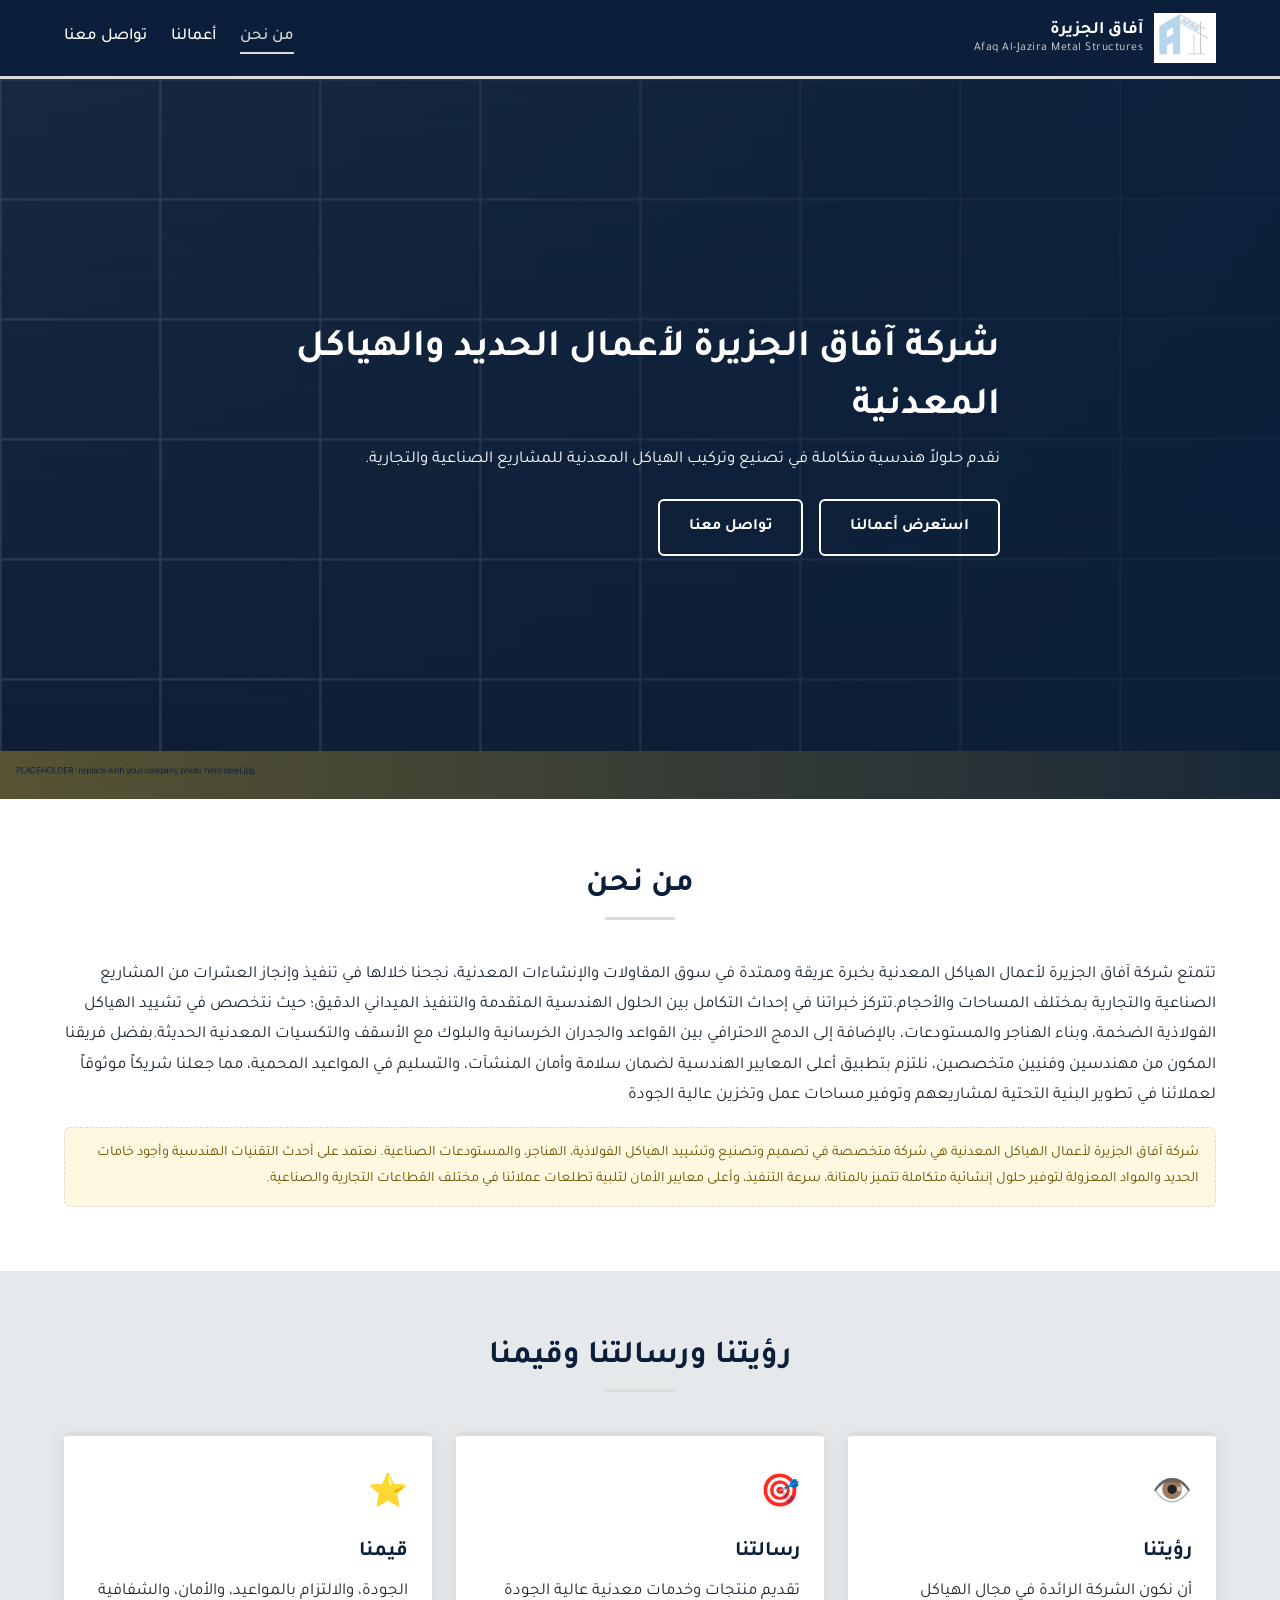
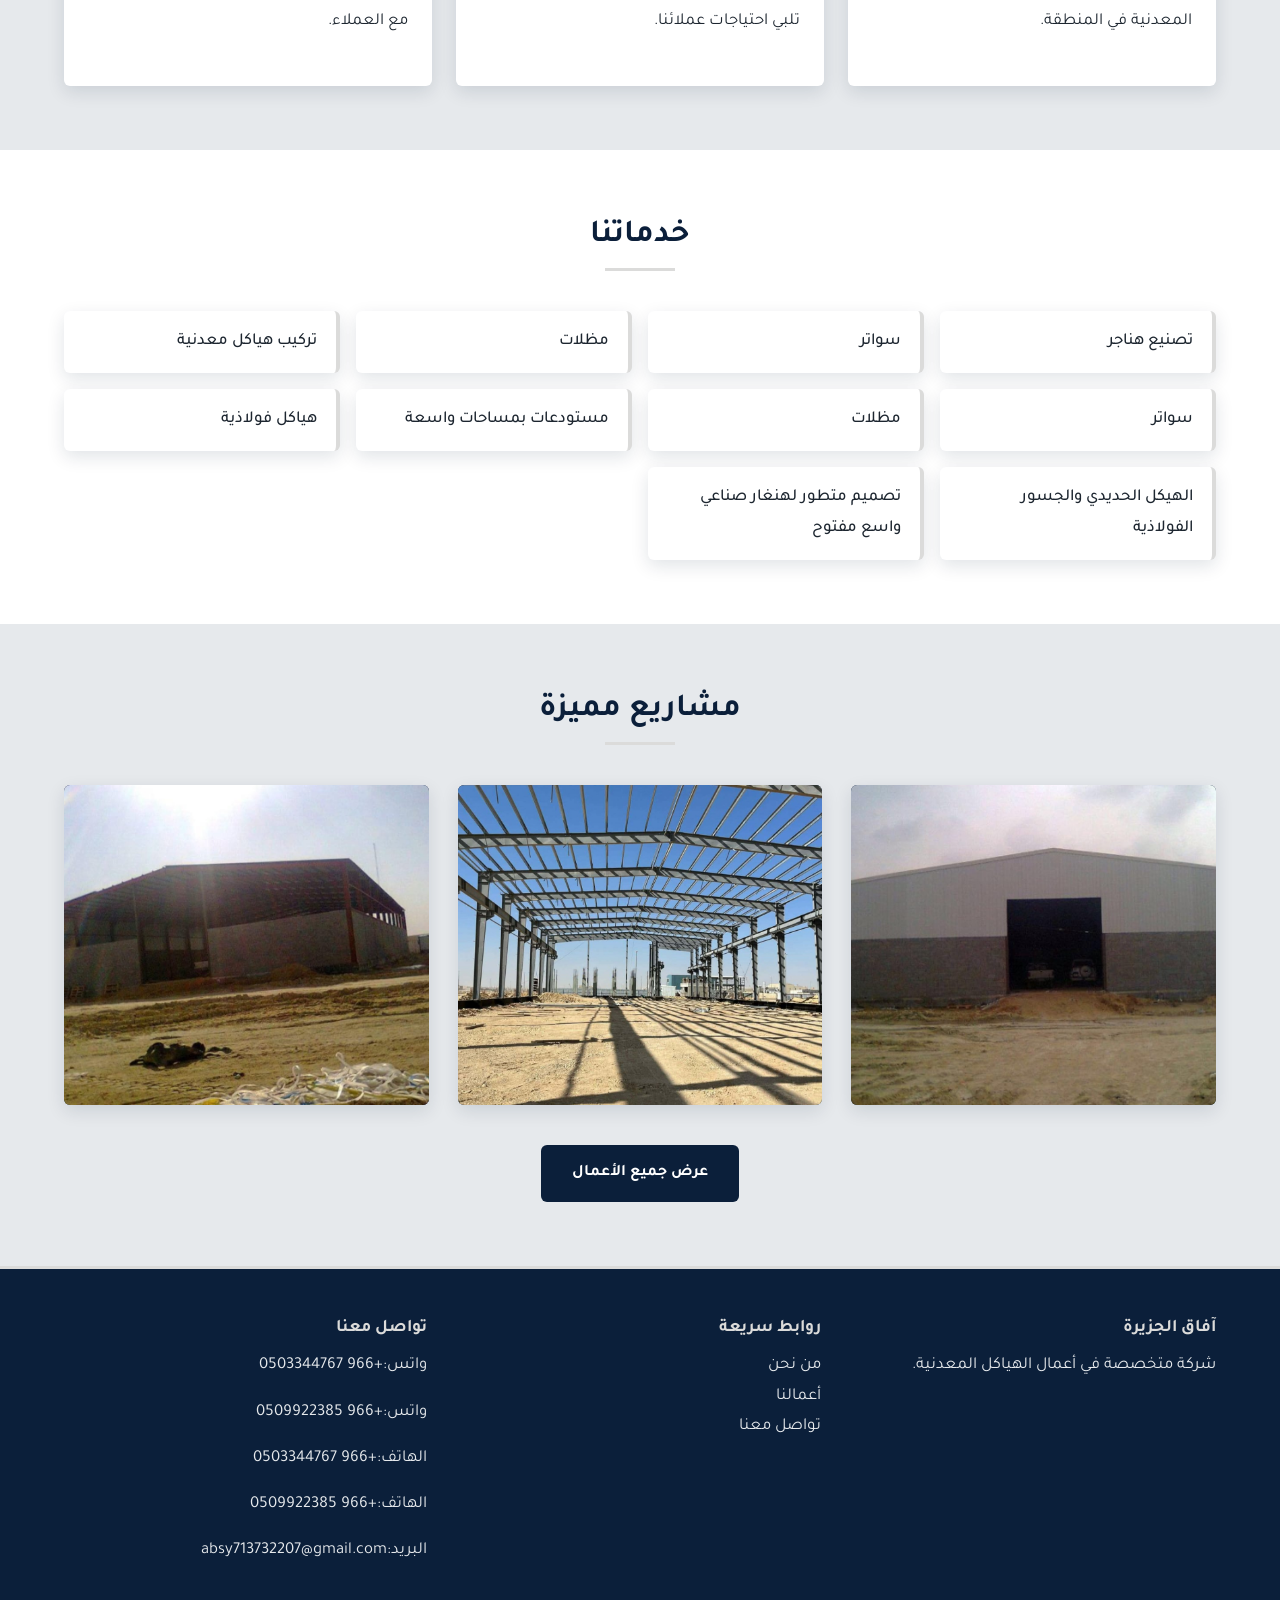
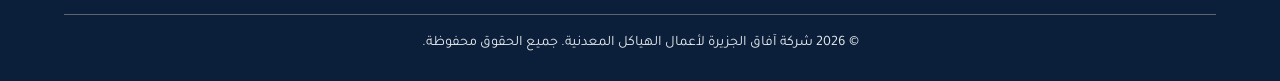
<file: index.html>
<!DOCTYPE html>
<html lang="ar" dir="rtl">
<head>

<link rel="icon" type="image/jpeg" href="./logo.jpg?v=2">


  <meta charset="UTF-8">
  <meta name="google-site-verification" content="zjcqCxHRcwguXBLlvheRvS5XFp3fxnF2DgfKafx3Ems" />
  <meta name="viewport" content="width=device-width, initial-scale=1.0">

   <title>شركة آفاق الجزيرة | أعمال الحديد والهياكل المعدنية</title>
<meta name="description" content="شركة آفاق الجزيرة لتصنيع وتركيب الهياكل المعدنية وأعمال الحديد،تقديم حلول هندسية متكاملة لجميع مشاريع الحديد والإنشاءات.">
<meta name="keywords" content="حديد, أعمال الحديد,هياكل معدنية,تصنيع حديد,تركيب حديد, شبوك حديد , هناجر, سواتر, مظلات, مظلات سيارات, آفاق الجزيرة">






<link rel="stylesheet" href="style.css">
<link rel="stylesheet" href="responsive.css">
</head>
<body>

  <a href="#main-content" class="skip-link">تخطي إلى المحتوى</a>

  <header class="site-header">
    <div class="container header-inner">

      <a href="index.html" class="logo">
        <img src="logo.jpg" alt="شعار شركة آفاق الجزيرة">
        <div class="logo-text">
          <strong>آفاق الجزيرة</strong>
  
          <span>Afaq Al-Jazira Metal Structures</span>
        </div>
      </a>

      <button class="menu-toggle" aria-label="فتح القائمة" aria-expanded="false" aria-controls="main-nav">
        ☰
      </button>

      
      <nav class="main-nav" id="main-nav" aria-label="القائمة الرئيسية">
        <ul>
          <li><a href="index.html">من نحن</a></li>
          <li><a href="works.html">أعمالنا</a></li>
          <li><a href="contact.html">تواصل معنا</a></li>
        </ul>
      </nav>

    </div>
  </header>

  <main id="main-content">

   
    <section class="hero">
      <div class="container hero-content">
       
            <h1 class="hero-company-ar">شركة آفاق الجزيرة لأعمال الحديد والهياكل المعدنية</h1>

      
     
        <p>نقدم حلولاً هندسية متكاملة في تصنيع وتركيب الهياكل المعدنية للمشاريع الصناعية والتجارية.</p>

        <div class="hero-buttons">
      
          <a href="works.html" class="btn btn-gold">استعرض أعمالنا</a>
          
          <a href="contact.html" class="btn btn-outline">تواصل معنا</a>
        </div>
      </div>
    </section>

    <section id="about">
      <div class="container">
        <h2 class="section-title">من نحن</h2>
       
        <p>
          تتمتع شركة آفاق الجزيرة لأعمال الهياكل المعدنية بخبرة عريقة وممتدة في سوق المقاولات والإنشاءات المعدنية، نجحنا خلالها في تنفيذ وإنجاز العشرات من المشاريع الصناعية والتجارية بمختلف المساحات والأحجام.  
​تتركز خبراتنا في إحداث التكامل بين الحلول الهندسية المتقدمة والتنفيذ الميداني الدقيق؛ حيث نتخصص في تشييد الهياكل الفولاذية الضخمة، وبناء الهناجر والمستودعات، بالإضافة إلى الدمج الاحترافي بين القواعد والجدران الخرسانية والبلوك مع الأسقف والتكسيات المعدنية الحديثة.  
​بفضل فريقنا المكون من مهندسين وفنيين متخصصين، نلتزم بتطبيق أعلى المعايير الهندسية لضمان سلامة وأمان المنشآت، والتسليم في المواعيد المحمية، مما جعلنا شريكاً موثوقاً لعملائنا في تطوير البنية التحتية لمشاريعهم وتوفير مساحات عمل وتخزين عالية الجودة
        </p>
        <div class="placeholder-note">
         

​شركة آفاق الجزيرة لأعمال الهياكل المعدنية هي شركة متخصصة في تصميم وتصنيع وتشييد الهياكل الفولاذية، الهناجر، والمستودعات الصناعية. نعتمد على أحدث التقنيات الهندسية وأجود خامات الحديد والمواد المعزولة لتوفير حلول إنشائية متكاملة تتميز بالمتانة، سرعة التنفيذ، وأعلى معايير الأمان لتلبية تطلعات عملائنا في مختلف القطاعات التجارية والصناعية.  


        </div>
      </div>
    </section>

    <section class="section-alt">
      <div class="container">
        <h2 class="section-title">رؤيتنا ورسالتنا وقيمنا</h2>

        <div class="card-grid">
        
          <div class="info-card">
            <div class="icon">👁️</div>
            <h3>رؤيتنا</h3>
            <p> أن نكون الشركة الرائدة في مجال الهياكل المعدنية في المنطقة.</p>
          </div>

          
          <div class="info-card">
            <div class="icon">🎯</div>
            <h3>رسالتنا</h3>
            <p>تقديم منتجات وخدمات معدنية عالية الجودة تلبي احتياجات عملائنا.</p>
          </div>

    
          <div class="info-card">
            <div class="icon">⭐</div>
            <h3>قيمنا</h3>
            <p> الجودة، والالتزام بالمواعيد، والأمان، والشفافية مع العملاء.</p>
          </div>
        </div>
      </div>
    </section>

  
    <section>
      <div class="container">
        <h2 class="section-title">خدماتنا</h2>
   
        <ul class="service-list">
          <li>تصنيع هناجر </li>
<li>سواتر</li>
<li>مظلات</li>

          <li>تركيب هياكل معدنية</li>
<li>سواتر</li>
<li>مظلات</li>

          <li> مستودعات بمساحات واسعة</li>
          <li>  هياكل فولاذية</li>
          <li> الهيكل الحديدي والجسور الفولاذية</li>
          <li>
            تصميم متطور لهنغار صناعي واسع مفتوح </li>
        </ul>
      </div>
    </section>

    
    <section class="section-alt">
      <div class="container">
        <h2 class="section-title">مشاريع مميزة</h2>

        <div class="projects-grid">
        
          <a href="works.html" class="project-card" style="display:block;">
            <img src="project-01.jpg" alt="هنغار" class="project-image">
            <div class="project-overlay">
              <span class="project-category">هنغار</span>
              <h3 class="project-title">تصميم هنغار</h3>
              <p class="project-description">تصميم هنغار واسع بتصميم متين يجمع بين جدار سفلي من البلوك الإسمنتي</p>
            </div>
          </a>

          <a href="works.html" class="project-card" style="display:block;">
            <img src="project-02.jpg" alt="هياكل معدنيه" class="project-image">
            <div class="project-overlay">
              <span class="project-category">هياكل معدنية</span>
              <h3 class="project-title">هياكل معدنية</h3>
              <p class="project-description">
                 تركيب الهيكل الإنشائي والمعدني المتين لهنغار أو مستودع قيد الإنشاء، مع إبراز شبكة الأعمدة</p>
            </div>
          </a>

          <a href="works.html" class="project-card" style="display:block;">
            <img src="project-03.jpg" alt="مستودعات" class="project-image">
            <div class="project-overlay">
              <span class="project-category">مستودعات</span>
              <h3 class="project-title">
                مبنى هنغار صناعي أو مستودع قيد الإنشاء بمساحة واسعة</h3>
              <p class="project-description"></p>
            </div>
          </a>
        </div>

        <div style="text-align:center; margin-top:2.5rem;">
          <a href="works.html" class="btn btn-navy">عرض جميع الأعمال</a>
        </div>
      </div>
    </section>

  </main>

  <footer class="site-footer">
    <div class="container">
      <div class="footer-grid">
        <div>
          <h3>آفاق الجزيرة</h3>
          <p>شركة متخصصة في أعمال الهياكل المعدنية.</p>
        </div>

        <div>
          <h3>روابط سريعة</h3>
          <ul style="list-style:none;">
            <li><a href="index.html">من نحن</a></li>
            <li><a href="works.html">أعمالنا</a></li>
            <li><a href="contact.html">تواصل معنا</a></li>
          </ul>
        </div>

        <div>
          <h3>تواصل معنا</h3>
        
          <p> واتس:<a href="https://wa.me/+966 0503344767 " target="_blank">+966 0503344767 </a></p>
          <p>واتس:<a href="https://wa.me/+966 0509922385 " target="_blank">+966 0509922385  </a></p>
          <p> الهاتف:<a href="tel:+966 50 334 4767 " target="_blank">+966 0503344767 </a></p>
          <p> الهاتف:<a href="tel:+966 50 0992 2385 " target="_blank">+966 0509922385 </a></p>
          <p>البريد:<a href="https:mail.google.com/mail/?view=cm&fs=1&to=absy713732207@gmail.com"target="_blank">absy713732207@gmail.com</a></p>
        </div>
      </div>

      <div class="footer-bottom">
        © 2026 شركة آفاق الجزيرة لأعمال الهياكل المعدنية. جميع الحقوق محفوظة.
      </div>
    </div>
  </footer>

  
  <script src="main.js"></script>
</body>
</html>
</file>
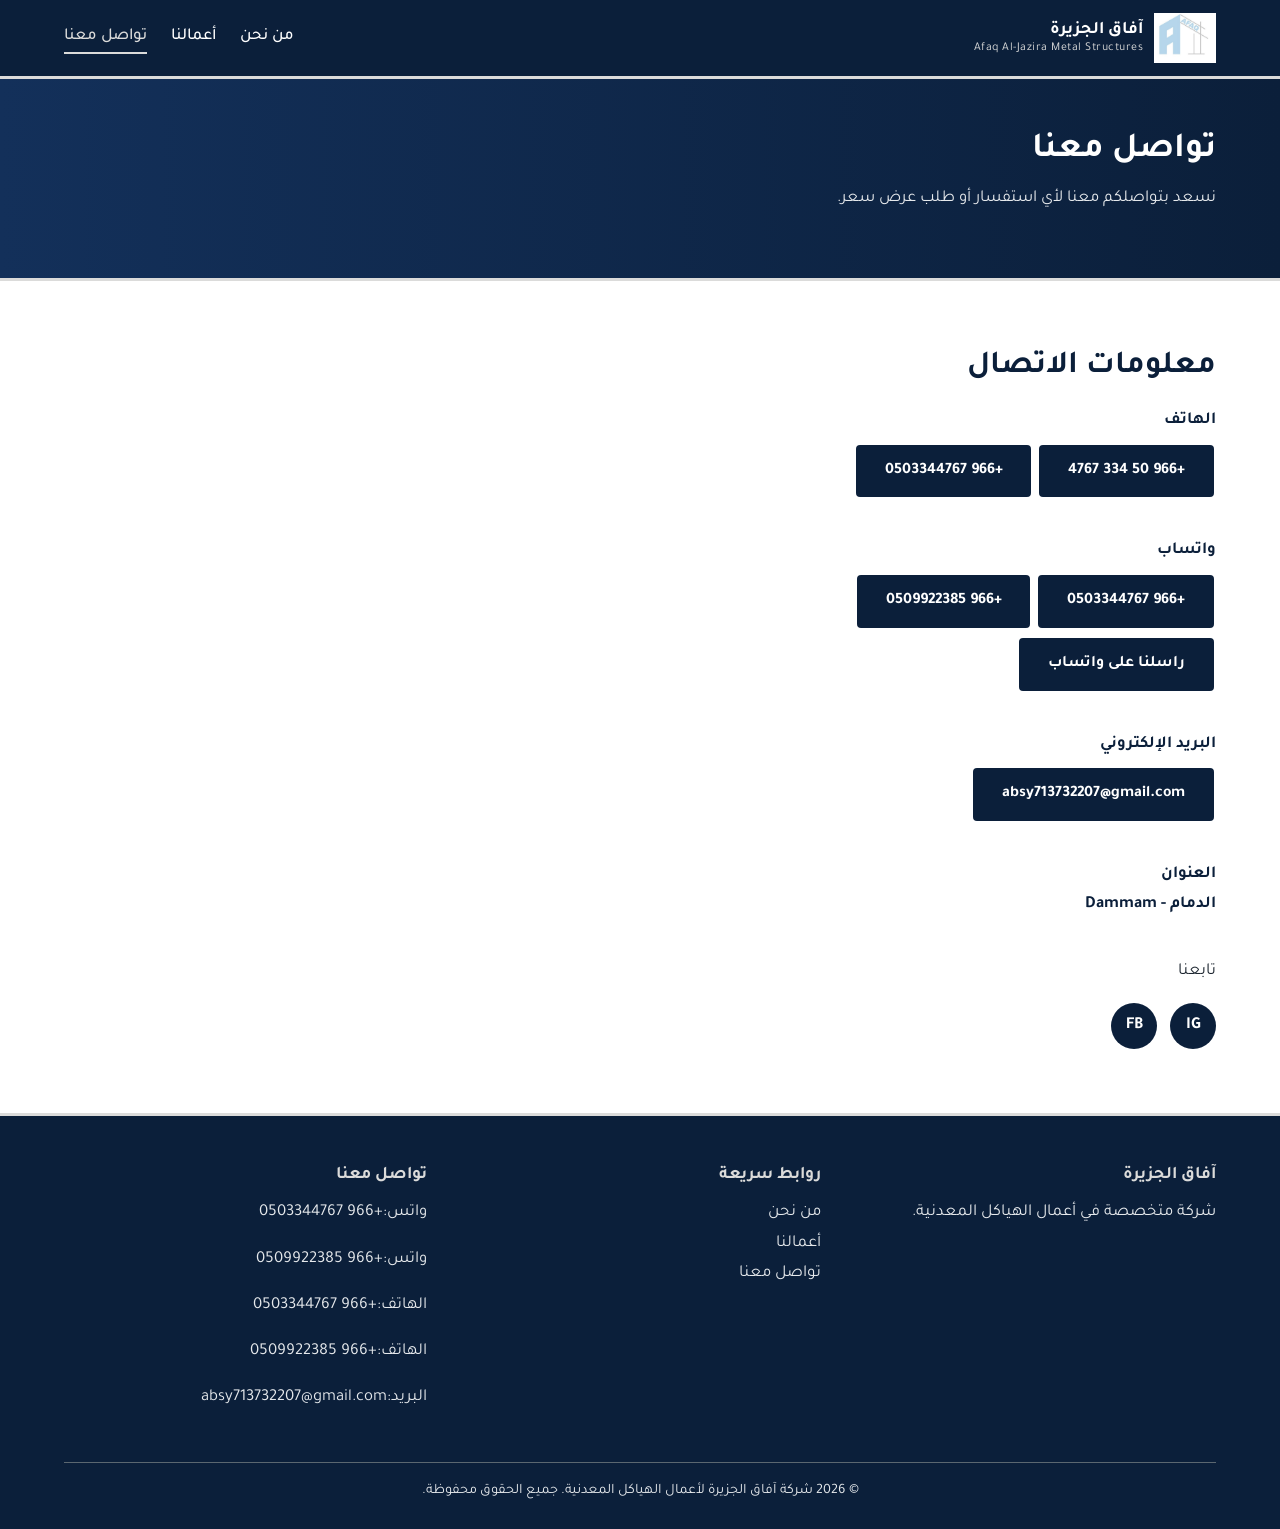
<file: contact.html>
<!DOCTYPE html>
<html lang="ar" dir="rtl">
<head>
  <meta charset="UTF-8">
  <meta name="viewport" content="width=device-width, initial-scale=1.0">

<link rel="icon" type="image/jpeg" href="./logo.jpg?v=2"> 
  <title>تواصل معنا | شركة آفاق الجزيرة</title>

  <link rel="stylesheet" href="style.css">
  <link rel="stylesheet" href="responsive.css">
</head>
<body>

  <a href="#main-content" class="skip-link">تخطي إلى المحتوى</a>

  <!-- ============ HEADER ============ -->
  <header class="site-header">
    <div class="container header-inner">
      <a href="index.html" class="logo">
        <img src="logo.jpg" alt="شعار شركة آفاق الجزيرة">
        <div class="logo-text">
          <strong>آفاق الجزيرة</strong>
          <span>Afaq Al-Jazira Metal Structures</span>
        </div>
      </a>

      <button class="menu-toggle" aria-label="فتح القائمة" aria-expanded="false" aria-controls="main-nav">☰</button>

      <nav class="main-nav" id="main-nav" aria-label="القائمة الرئيسية">
        <ul>
          <li><a href="index.html">من نحن</a></li>
          <li><a href="works.html">أعمالنا</a></li>
          <li><a href="contact.html">تواصل معنا</a></li>
        </ul>
      </nav>
    </div>
  </header>

  <main id="main-content">

    <div class="page-header">
      <div class="container">
        <h1>تواصل معنا</h1>
        <p>نسعد بتواصلكم معنا لأي استفسار أو طلب عرض سعر.</p>
      </div>
    </div>

    <section>
      <div class="container contact-layout">

        <div>
          <h2>معلومات الاتصال</h2>

          <!-- EDIT: phone numbers -->
<div class="contact-info-item">
  <div>
    <span class="label">الهاتف</span>
    <p>
      <a href="tel:+966503344767" target="_blank" class="btn btn-gol" style="margin-top:0.4rem;">+966 50 334 4767</a>
      <a href="tel:+966503344767" target="_blank" class="btn btn-gol" style="margin-top:0.4rem;">+966 0503344767</a>
    </p>
  </div>
</div>

<!-- EDIT: WhatsApp number (country code, no plus, no spaces) -->
<div class="contact-info-item">
  <div>
    <span class="label">واتساب</span>
    <p>
      <a href="https://wa.me/966503344767" target="_blank" rel="noopener" class="btn btn-gol" style="margin-top:0.4rem;">+966 0503344767</a>
      <a href="https://wa.me/9660509922385" target="_blank" rel="noopener" class="btn btn-gol" style="margin-top:0.4rem;">+966 0509922385</a>
      <a href="https://wa.me/9660509922385" target="_blank" rel="noopener" class="btn btn-gol" style="margin-top:0.4rem;">راسلنا على واتساب</a>
    </p>
  </div>
</div>

<!-- EDIT: email address -->
<div class="contact-info-item">
  <div>
    <span class="label">البريد الإلكتروني</span>
    <p>
      <a href="https://mail.google.com/mail/?view=cm&fs=1&to=absy713732207@gmail.com" target="_blank" rel="noopener" class="btn btn-gol" style="margin-top:0.4rem;">absy713732207@gmail.com</a>
    </p>
  </div>
</div>

<!-- EDIT: company address -->
<div class="contact-info-item">
  <div>
    <span class="label">العنوان</span>
    <p><span class="label">الدمام - Dammam</span></p>
  </div>
</div>


          <!-- SOCIAL MEDIA: replace each href with your real account URL -->
          <div>
            <span class="label">تابعنا</span>
            <div class="social-links">
              <a href="https://www.instagram.com/absy713732207?vrfl=dXpvY3J3YWR5c3li" target="_blank" rel="noopener" aria-label="انستغرام" title="Instagram">IG</a>
              <a href="https://www.facebook.com/absy713732207?vrfl=dXpvY3J3YWR5c3li" target="_blank" rel="noopener" aria-label="فيسبوك" title="Facebook">FB</a>
            </div>
          </div>

        
        </div>

        <!-- ============ RIGHT SIDE: CONTACT FORM ============ -->
        
         
            
    </section>

  </main>

  <!-- ============ FOOTER ============ -->
  <footer class="site-footer">
    <div class="container">
      <div class="footer-grid">
        <div>
          <h3>آفاق الجزيرة</h3>
          <p>شركة متخصصة في أعمال الهياكل المعدنية.</p>
        </div>
        <div>
          <h3>روابط سريعة</h3>
          <ul style="list-style:none;">
            <li><a href="index.html">من نحن</a></li>
            <li><a href="works.html">أعمالنا</a></li>
            <li><a href="contact.html">تواصل معنا</a></li>
          </ul>
        </div>
        <div>
          <h3>تواصل معنا</h3>
          
          <p> واتس:<a href="https://wa.me/+966 0503344767 " target="_blank">+966 0503344767 </a></p>
          <p>واتس:<a href="https://wa.me/+966 0509922385 " target="_blank">+966 0509922385  </a></p>
          <p> الهاتف:<a href="tel:+966 50 334 4767 " target="_blank">+966 0503344767 </a></p>
          <p> الهاتف:<a href="tel:+966 50 0992 2385 " target="_blank">+966 0509922385 </a></p>
          <p>البريد:<a href="https:mail.google.com/mail/?view=cm&fs=1&to=absy713732207@gmail.com"target="_blank">absy713732207@gmail.com</a></p>
        </div>
      </div>
      <div class="footer-bottom">
        © 2026 شركة آفاق الجزيرة لأعمال الهياكل المعدنية. جميع الحقوق محفوظة.
      </div>
    </div>
  </footer>

  <script src="main.js"></script>
  <script src="contact.js"></script>
</body>
</html>
</file>
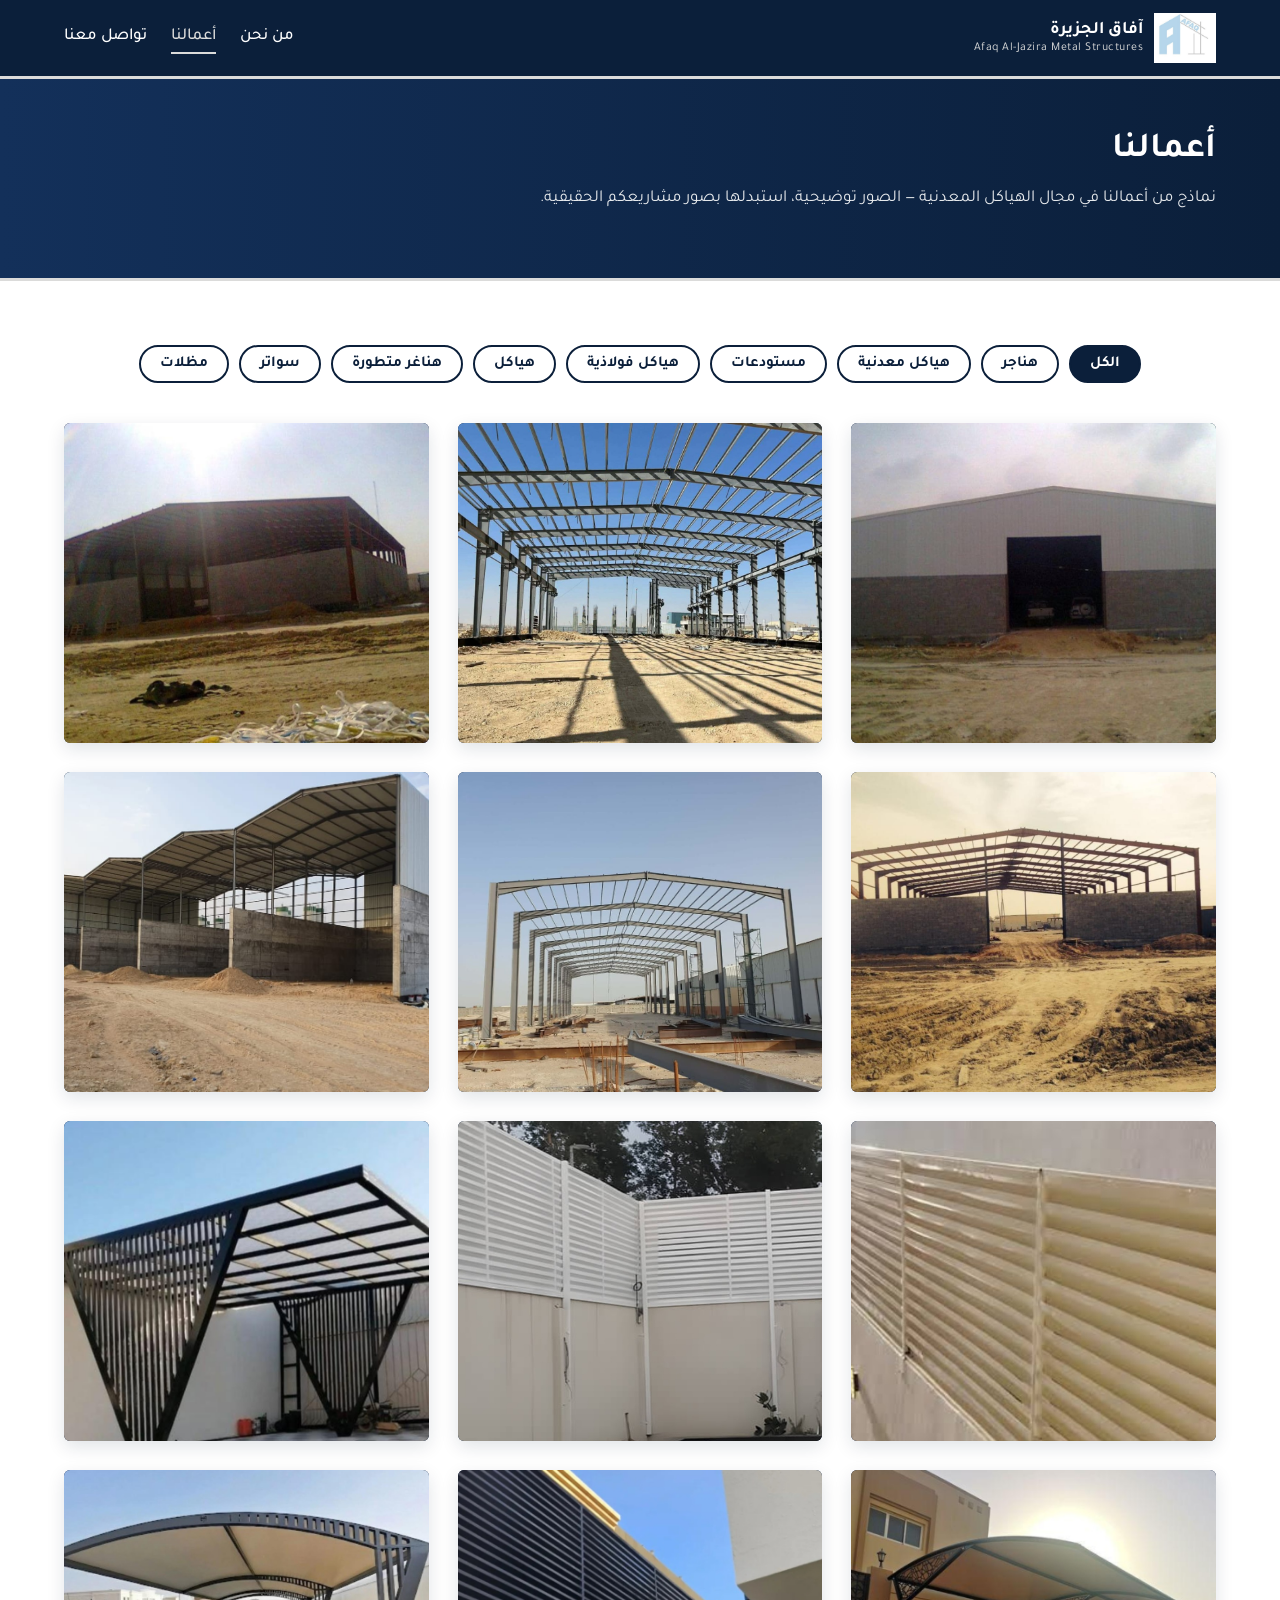
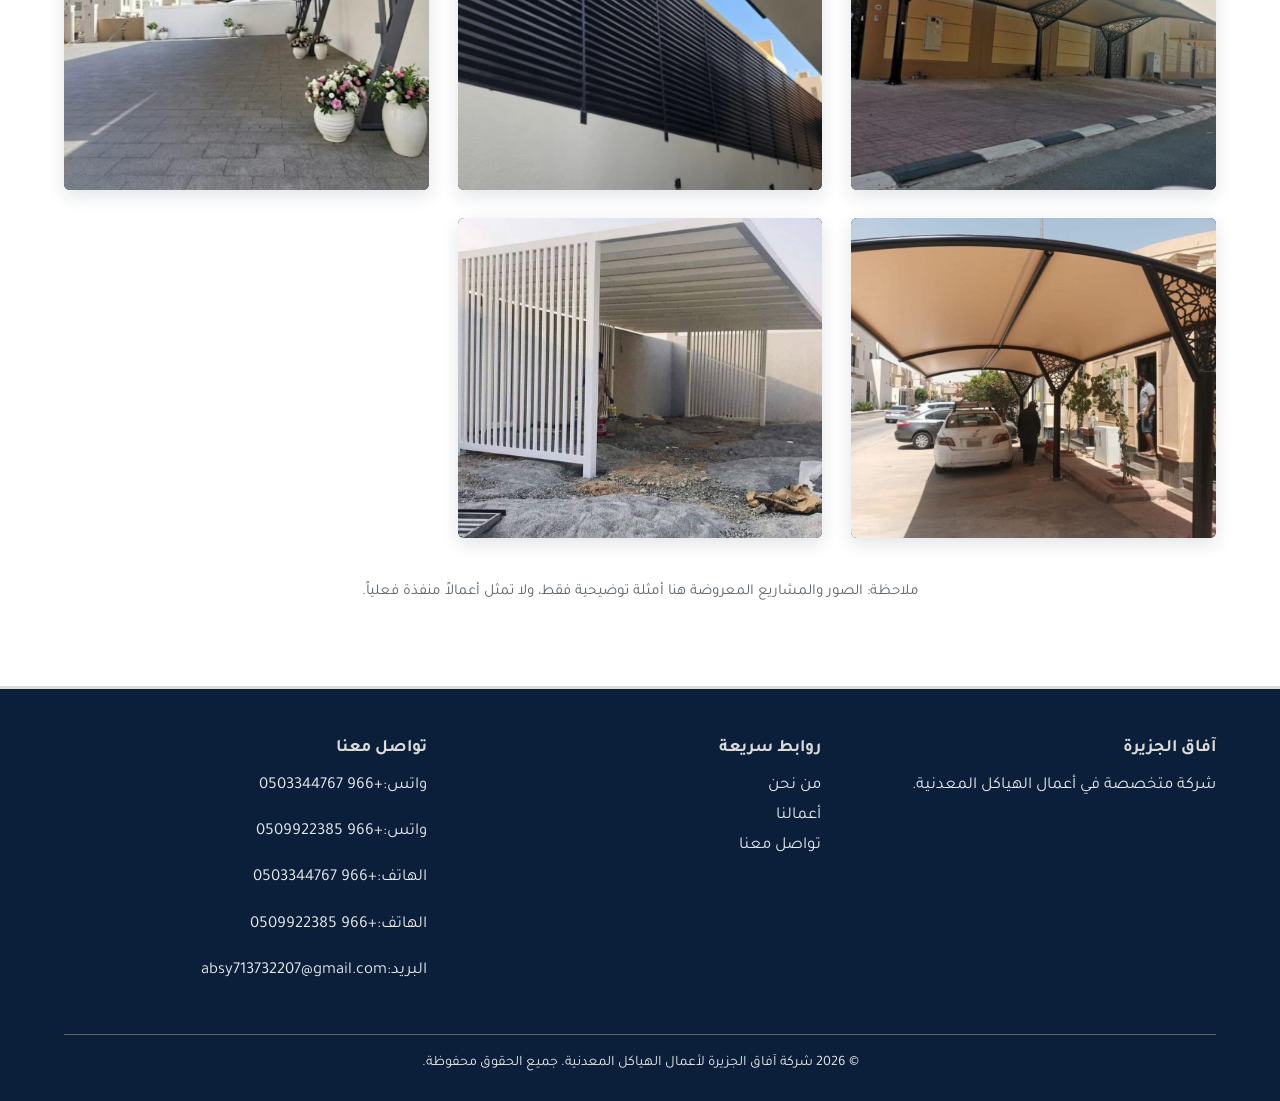
<file: works.html>
<!DOCTYPE html>
<html lang="ar" dir="rtl">
<head>
  <meta charset="UTF-8">
  <meta name="viewport" content="width=device-width, initial-scale=1.0">
<link rel="icon" type="image/jpeg" href="./logo.jpg?v=2">
  
  <title>أعمالنا | شركة آفاق الجزيرة</title>

  <link rel="stylesheet" href="style.css">
  <link rel="stylesheet" href="responsive.css">
  <link rel="stylesheet" href="works.css">
</head>
<body>

  <a href="#main-content" class="skip-link">تخطي إلى المحتوى</a>

 
  <header class="site-header">
    <div class="container header-inner">
      <a href="index.html" class="logo">
        <img src="logo.jpg" alt="شعار شركة آفاق الجزيرة">
        <div class="logo-text">
          <strong>آفاق الجزيرة</strong>
          <span>Afaq Al-Jazira Metal Structures</span>
        </div>
      </a>

      <button class="menu-toggle" aria-label="فتح القائمة" aria-expanded="false" aria-controls="main-nav">☰</button>

      <nav class="main-nav" id="main-nav" aria-label="القائمة الرئيسية">
        <ul>
          <li><a href="index.html">من نحن</a></li>
          <li><a href="works.html">أعمالنا</a></li>
          <li><a href="contact.html">تواصل معنا</a></li>
        </ul>
      </nav>
    </div>
  </header>

  <main id="main-content">


    <div class="page-header">
      <div class="container">
        <h1>أعمالنا</h1>
        <p>نماذج من أعمالنا في مجال الهياكل المعدنية — الصور توضيحية، استبدلها بصور مشاريعكم الحقيقية.</p>
      </div>
    </div>

    <section>
      <div class="container">

        <div class="filter-bar" role="group" aria-label="تصفية حسب الفئة">
    <button class="filter-btn active" data-filter="all" aria-pressed="true">الكل</button>
    <button class="filter-btn" data-filter="steel-structures" aria-pressed="false">هناجر</button>
    <button class="filter-btn" data-filter="warehouses" aria-pressed="false">هياكل معدنية</button>
    <button class="filter-btn" data-filter="roofing" aria-pressed="false">مستودعات</button>
    <button class="filter-btn" data-filter="steel-frames" aria-pressed="false">هياكل فولاذية</button>
    <button class="filter-btn" data-filter="fabrication" aria-pressed="false">هياكل</button>
    <button class="filter-btn" data-filter="custom" aria-pressed="false">هناغر متطورة</button>
    <button class="filter-btn" data-filter="swatir" aria-pressed="false">سواتر</button>
    <button class="filter-btn" data-filter="mazalat" aria-pressed="false">مظلات</button>
</div>



        <div class="projects-grid">

          <!-- PROJECT 1 -->
          <article class="project-card" data-category="steel-structures" tabindex="0">
            <img src="project-01.jpg" alt="تصنيع  هناجر" class="project-image">
            <div class="project-overlay">
              <span class="project-category">  هناجر</span>
              <h3 class="project-title"></h3>
              <p class="project-description">

                   تنفيذ هنجر صناعي واسع بتصميم متين يجمع بين جدار سفلي من البلوك الإسمنتي وجزء علوي بألواح معدنية وسقف مائل، مع مدخل رئيسي كبير يسهل دخول الشاحنات، ليكون الخيار الأمثل للمستودعات والورش
                </p>
             
            </div>
          </article>

          <!-- PROJECT 2 -->
          <article class="project-card" data-category="warehouses" tabindex="0">
            <img src="project-02.jpg" alt="تركيب هياكل معدنية" class="project-image">
            <div class="project-overlay">
              <span class="project-category"> هياكل معدنية</span>
              <h3 class="project-title"> هياكل معدنية</h3>
              <p class="project-description">
                 تركيب الهيكل الإنشائي والمعدني المتين لهنغار أو مستودع قيد الإنشاء، مع إبراز شبكة الأعمدة والدعامات الفولاذية المصممة بأعلى معايير الجودة والهندسة لضمان أقصى قوة تحمل وثبات.
                
                </p>
             
            </div>
          </article>

          <!-- PROJECT 3 -->
          <article class="project-card" data-category="roofing" tabindex="0">
            <img src="project-03.jpg" alt="مستودعات" class="project-image">
            <div class="project-overlay">
              <span class="project-category">مستودعات</span>
              <h3 class="project-title">مستودعات بمساحات واسعة</h3>
              <p class="project-description">
                مبنى هنغار صناعي أو مستودع قيد الإنشاء بمساحة واسعة، يظهر بهيكله الحديدي المقاوم وجدرانه السفلية المبنية من البلوك الإسمنتي مع سقف مائل متين، مصمم ليوفر حماية وثباتاً للمشاريع التجارية واللوجستية.  
                
                </p>
              
            </div>
          </article>

          <!-- PROJECT 4 -->
          <article class="project-card" data-category="steel-frames" tabindex="0">
            <img src="project-04.jpg" alt="هيكل فولاذي" class="project-image">
            <div class="project-overlay">
              <span class="project-category">هياكل فولاذية</span>
              <h3 class="project-title">هياكل فولاذية</h3>
              <p class="project-description">نفيذ وتشييد الهيكل الحديدي لهنغار صناعي واسع قيد الإنشاء، مع بناء الجدران السفلية من البلوك الإسمنتي وتحديد مدخل رئيسي عريض يسهل حركة المعدات والشاحنات للمستودعات والورش

              </p>
              
            </div>
          </article>

          <!-- PROJECT 5 -->
          <article class="project-card" data-category="fabrication" tabindex="0">
            <img src="project-05.jpg" alt=" هياكل " class="project-image">
            <div class="project-overlay">
              <span class="project-category"></span>
              <h3 class="project-title">  هياكل فولاذية وجسور</h3>
              <p class="project-description">مراحل تركيب وتشييد الهيكل الحديدي والجسور الفولاذية لـ هنغار صناعي واسع، مصمم بهندسة دقيقة توفر أقصى درجات الثبات والاتساع للمستودعات والمصانع</p>
             
             
            </div>
          </article>

          <!-- PROJECT 6 -->
          <article class="project-card" data-category="custom" tabindex="0">
            <img src="project-06.jpg" alt="مجموعة هناغر" class="project-image">
            <div class="project-overlay">
              <span class="project-category"> مجموعة هناغر مطورة</span>
              <h3 class="project-title">  تصميم متطور لهنغار صناعي واسع مفتوح</h3>
              <p class="project-description">
                تصميم متطور لهنغار صناعي واسع مفتوح الجوانب ومقسّم إلى عدة أقسام متجاورة بسقف معدني مائل وجدران خرسانية سفلية قوية، مما يجعله مثالياً لمشاريع التخزين، الورش الكبرى، أو مواقف المعدات والآليات
                
                </p>
         
            </div>
          </article>

<article class="project-card" data-category="swatir" tabindex="0">
    <img src="project-07_.jpg" alt="سواتر" class="project-image">
    <div class="project-overlay">
        <span class="project-category">سواتر</span>
        <h3 class="project-title">سواتر</h3>
    </div>
</article>

<article class="project-card" data-category="swatir" tabindex="0">
    <img src="project-08_.jpg" alt="سواتر" class="project-image">
    <div class="project-overlay">
        <span class="project-category">سواتر</span>
        <h3 class="project-title">سواتر</h3>
    </div>
</article>


<article class="project-card" data-category="mazalat" tabindex="0">
    <img src="project-09.jpg" alt="مظلة" class="project-image">
    <div class="project-overlay">
        <span class="project-category">مظلة</span>
        <h3 class="project-title">مظلة</h3>
    </div>
</article>

<article class="project-card" data-category="mazalat" tabindex="0">
    <img src="project-10.jpg" alt="مظلة" class="project-image">
    <div class="project-overlay">
        <span class="project-category">مظلة</span>
        <h3 class="project-title">مظلة</h3>
    </div>
</article>

<article class="project-card" data-category="swatir" tabindex="0">
    <img src="project-11.jpg" alt="سواتر" class="project-image">
    <div class="project-overlay">
        <span class="project-category">سواتر</span>
        <h3 class="project-title">سواتر</h3>
    </div>
</article>

<article class="project-card" data-category="mazalat" tabindex="0">
    <img src="project-12.jpg" alt="مظلة" class="project-image">
    <div class="project-overlay">
        <span class="project-category">مظلة</span>
        <h3 class="project-title">مظلة</h3>
    </div>
</article>

<article class="project-card" data-category="mazalat" tabindex="0">
    <img src="project-13.jpg" alt="مظلة" class="project-image">
    <div class="project-overlay">
        <span class="project-category">مظلة</span>
        <h3 class="project-title">مظلة</h3>
    </div>
</article>

<article class="project-card" data-category="mazalat" tabindex="0">
    <img src="project-14.jpg" alt="مظلة" class="project-image">
    <div class="project-overlay">
        <span class="project-category">مظلة</span>
        <h3 class="project-title">مظلة</h3>
    </div>
</article>


        </div>

        <p class="works-note">
          ملاحظة: الصور والمشاريع المعروضة هنا أمثلة توضيحية فقط، ولا تمثل أعمالاً منفذة فعلياً.
        </p>
      </div>
    </section>

  </main>

  <footer class="site-footer">
    <div class="container">
      <div class="footer-grid">
        <div>
          <h3>آفاق الجزيرة</h3>
          <p>شركة متخصصة في أعمال الهياكل المعدنية.</p>
        </div>
        <div>
          <h3>روابط سريعة</h3>
          <ul style="list-style:none;">
            <li><a href="index.html">من نحن</a></li>
            <li><a href="works.html">أعمالنا</a></li>
            <li><a href="contact.html">تواصل معنا</a></li>
          </ul>
        </div>
        <div>
          <h3>تواصل معنا</h3>
         
          <p> واتس:<a href="https://wa.me/+966 0503344767 " target="_blank">+966 0503344767 </a></p>
          <p>واتس:<a href="https://wa.me/+966 0509922385 " target="_blank">+966 0509922385  </a></p>
          <p> الهاتف:<a href="tel:+966 50 334 4767 " target="_blank">+966 0503344767 </a></p>
          <p> الهاتف:<a href="tel:+966 50 0992 2385 " target="_blank">+966 0509922385 </a></p>
          <p>البريد:<a href="https:mail.google.com/mail/?view=cm&fs=1&to=absy713732207@gmail.com"target="_blank">absy713732207@gmail.com</a></p>
        </div>
      </div>
      <div class="footer-bottom">
        © 2026 شركة آفاق الجزيرة لأعمال الهياكل المعدنية. جميع الحقوق محفوظة.
      </div>
    </div>
  </footer>

  <script src="main.js"></script>
  <script src="works.js"></script>
</body>
</html>
</file>
<file: style.css>
@import url("https://fonts.googleapis.com/css2?family=Tajawal:wght@400;500;700&display=swap");


:root {
    --navy: #0b1f3a;
    --navy-light: #13305a;
    --steel: #5b6770;
    --steel-light: #e6e9ec;
    --white: #ffffff;
    --gold: #dbdbda;
    --gold-dark: #fffaea;
    --text: #1d2630;

    --radius: 6px;
    --shadow: 0 6px 18px rgba(11, 31, 58, 0.12);
    --transition-speed: 0.4s;
    --max-width: 1200px;
}


* {
  box-sizing: border-box;
  margin: 0;
  padding: 0;
}

html {
  scroll-behavior: smooth;   
}

body {
  font-family: "Tajawal", "Segoe UI", Tahoma, Arial, sans-serif;
  font-size: 1.05rem;
  line-height: 1.8;
  color: var(--text);
  background-color: var(--white);
  direction: rtl;         
  text-align: right;
}

h1, h2, h3 {
  color: var(--navy);
  line-height: 1.4;
  font-weight: 700;
}

h2 {
  font-size: 2rem;
  margin-bottom: 1rem;
}

h3 {
  font-size: 1.3rem;
  margin-bottom: 0.6rem;
}

p {
  margin-bottom: 1rem;
}

a {
  color: var(--navy);
  text-decoration: none;
}

img {
  max-width: 100%;
  display: block;
}

.container {
  width: 90%;
  max-width: var(--max-width);
  margin: 0 auto;
}

section {
  padding: 4rem 0;
}

.section-alt {
  background-color: var(--steel-light);
}

.section-title {
  text-align: center;
  margin-bottom: 2.5rem;
}

.section-title::after {
  content: "";
  display: block;
  width: 70px;
  height: 3px;
  background: var(--gold);
  margin: 0.6rem auto 0;
}


.btn {
  display: inline-block;
  padding: 0.75rem 1.8rem;
  border-radius: var(--radius);
  font-weight: 700;
  font-size: 1rem;
  border: 2px solid transparent;
  cursor: pointer;
  transition: background-color 0.3s, color 0.3s, transform 0.2s;
}

.btn:hover {
  transform: translateY(-2px); 
}

.btn:focus-visible {
  outline: 3px solid var(--gold);
  outline-offset: 3px;         
}

.btn-gold {
    border-color: var(--white);
    background: transparent;
    color: var(--white);
}

.btn-gold:hover {
    background-color: var(--white);
    color: var(--navy);
}

.btn-gol {
  border-color: white;
  background: #0b1f3a;
  color: var(--white);
}

.btn-gol:hover {
  background-color: #003983a9;
  color: var(--navy);
}

.btn-outline {
    border-color: var(--white);
    color: var(--white);
    background: transparent;
}

.btn-outline:hover {
    background-color: var(--white);
    color: var(--navy);
}

.btn-navy {
    background-color: var(--navy);
    color: var(--white);
}

.btn-navy:hover {
    background-color: var(--navy-light);
}

 

/* ---------- 4. HEADER & NAVIGATION ---------- */
.site-header {
  background-color: var(--navy);
  color: var(--white);
  position: sticky;          /* Stays at top while scrolling */
  top: 0;
  z-index: 100;              /* Keeps header above other content */
  border-bottom: 3px solid var(--gold);
}

.header-inner {
  display: flex;
  align-items: center;
  justify-content: space-between;
  padding: 0.8rem 0;
}

.logo {
  display: flex;
  align-items: center;
  gap: 0.7rem;
  color: var(--white);
}

.logo img {
  height: 50px;
  width: auto;
}

.logo-text {
  display: flex;
  flex-direction: column;
  line-height: 1.2;
}

.logo-text strong {
  font-size: 1.1rem;
  color: var(--white);
}

.logo-text span {
  font-size: 0.75rem;
  color: var(--gold);
  letter-spacing: 0.5px;
  direction: ltr;
  text-align: right;
}

.main-nav ul {
  list-style: none;
  display: flex;
  gap: 1.5rem;
}

.main-nav a {
  color: var(--white);
  font-weight: 500;
  padding: 0.4rem 0;
  border-bottom: 2px solid transparent;
  transition: border-color 0.3s, color 0.3s;
}

.main-nav a:hover,
.main-nav a.active {
  color: var(--gold);
  border-bottom-color: var(--gold);
}

/* Mobile menu button (hidden on desktop) */
.menu-toggle {
  display: none;
  background: none;
  border: 2px solid var(--gold);
  color: var(--gold);
  font-size: 1.4rem;
  padding: 0.2rem 0.7rem;
  border-radius: var(--radius);
  cursor: pointer;
}

/* ---------- 5. HERO SECTION (home page top) ---------- */
.hero {
  position: relative;
  min-height: 80vh;
  display: flex;
  align-items: center;
  color: var(--white);
  /* Background image. To change it, replace the file name below. */
  background-image: url("hero-steel.jpg");
  background-size: cover;        /* Image fills the whole area */
  background-position: center;   /* Keeps the middle of the image visible */
  background-repeat: no-repeat;
  background-color: var(--navy); /* Shown while the image loads */
  padding: 0;
}

/* Dark overlay layered on top of the hero image for readability */
.hero::before {
  content: "";
  position: absolute;
  inset: 0;                      /* Covers the entire hero area */
  background: linear-gradient(
    to left,
    rgba(11, 31, 58, 0.92),
    rgba(11, 31, 58, 0.6)
  );
  z-index: 1;                    /* Sits above the image, below the text */
}

.hero-content {
  position: relative;
  z-index: 2;                    /* Sits above the overlay */
  padding: 4rem 0;
  max-width: 720px;
}

.hero-company-ar {
  font-size: 2.4rem;
  color: var(--white);
  margin-bottom: 0.5rem;
  line-height: 1.5;
}

.hero-slogan {
  font-size: 1.3rem;
  color: var(--gold);
  margin-bottom: 1.5rem;
}

.hero-buttons {
  display: flex;
  gap: 1rem;
  flex-wrap: wrap;
  margin-top: 1.5rem;
}

/* ---------- 6. ABOUT / INFO CARDS (vision, mission, values) ---------- */
.card-grid {
  display: grid;
  grid-template-columns: repeat(auto-fit, minmax(240px, 1fr));
  gap: 1.5rem;
}

.info-card {
  background: var(--white);
  padding: 2rem 1.5rem;
  border-radius: var(--radius);
  box-shadow: var(--shadow);
  border-top: 4px solid var(--gold);
  transition: transform var(--transition-speed);
}

.info-card:hover {
  transform: translateY(-6px);
}

.info-card .icon {
  font-size: 2rem;
  margin-bottom: 0.8rem;
}

/* ---------- 7. PROJECT CARDS WITH HOVER EFFECT ---------- */
.projects-grid {
  display: grid;
  grid-template-columns: repeat(auto-fit, minmax(280px, 1fr));
  gap: 1.8rem;
}

/* The card container — hides anything that zooms outside it */
.project-card {
  position: relative;            /* Needed so overlay can be placed inside */
  overflow: hidden;              /* Cuts off the zooming image at the edges */
  border-radius: var(--radius);
  box-shadow: var(--shadow);
  background: var(--navy);
  height: 320px;                 /* Card height. Change this number to resize. */
  cursor: pointer;
}

/* The image itself */
.project-image {
  width: 100%;
  height: 100%;
  object-fit: cover;             /* Crops the image to fill the card without stretching */
  object-position: center;       /* Change to "top", "left", etc. to move the crop */
  transition: transform var(--transition-speed) ease;
}

/* Zoom in on hover — change scale(1.1) to scale(1.2) for more zoom */
.project-card:hover .project-image,
.project-card:focus-within .project-image {
  transform: scale(1.1);
}

/* Dark overlay that fades in over the image */
.project-overlay {
  position: absolute;
  inset: 0;                      /* Covers the whole card */
  background: rgba(11, 31, 58, 0.85); /* Last number = darkness (0 to 1) */
  color: var(--white);
  padding: 1.5rem;
  display: flex;
  flex-direction: column;
  justify-content: flex-end;     /* Text sits at the bottom */
  opacity: 0;                    /* Hidden by default */
  transition: opacity var(--transition-speed) ease;
  z-index: 2;
}

/* Show the overlay on hover or keyboard focus */
.project-card:hover .project-overlay,
.project-card:focus-within .project-overlay {
  opacity: 1;
}

/* Always visible on touch screens, where there is no hover */
@media (hover: none) {
  .project-overlay {
    opacity: 1;
    background: linear-gradient(to top, rgba(11, 31, 58, 0.95), rgba(11, 31, 58, 0.25));
  }
}

.project-category {
  display: inline-block;
  background: var(--gold);
  color: var(--navy);
  font-size: 0.8rem;
  font-weight: 700;
  padding: 0.2rem 0.7rem;
  border-radius: 3px;
  margin-bottom: 0.6rem;
  align-self: flex-start;
}

.project-title {
  color: var(--white);
  font-size: 1.3rem;
  margin-bottom: 0.4rem;
}

.project-description {
  font-size: 0.95rem;
  line-height: 1.6;
  margin-bottom: 0.5rem;
}

.project-meta {
  font-size: 0.85rem;
  color: var(--gold);
  margin-bottom: 0.8rem;
}

.project-details-btn {
  align-self: flex-start;
  background: var(--gold);
  color: var(--navy);
  border: none;
  padding: 0.45rem 1.1rem;
  border-radius: var(--radius);
  font-weight: 700;
  cursor: pointer;
}

.project-details-btn:focus-visible {
  outline: 3px solid var(--white);
  outline-offset: 2px;
}

/* ---------- 8. CONTACT PAGE ---------- */
.contact-layout {
  display: grid;
  grid-template-columns: 1fr 1.3fr;
  gap: 2.5rem;
}

.contact-info-item {
  display: flex;
  gap: 1rem;
  margin-bottom: 1.3rem;
  align-items: flex-start;
}

.contact-info-item .label {
  font-weight: 700;
  color: var(--navy);
  display: block;
}

.social-links {
  display: flex;
  gap: 0.8rem;
  margin-top: 1rem;
}

.social-links a {
  width: 46px;
  height: 46px;
  border-radius: 50%;
  background: var(--navy);
  color: var(--white);
  display: flex;
  align-items: center;
  justify-content: center;
  font-weight: 700;
  transition: background-color 0.3s, transform 0.3s;
}

.social-links a:hover {
  background: var(--gold);
  color: var(--navy);
  transform: scale(1.1);
}

.contact-form {
  background: var(--white);
  padding: 2rem;
  border-radius: var(--radius);
  box-shadow: var(--shadow);
  border-top: 4px solid var(--gold);
}

.form-group {
  margin-bottom: 1.1rem;
}

.form-group label {
  display: block;
  font-weight: 700;
  margin-bottom: 0.3rem;
  color: var(--navy);
}

.form-group input,
.form-group textarea {
  width: 100%;
  padding: 0.7rem;
  border: 1px solid var(--steel);
  border-radius: var(--radius);
  font-family: inherit;
  font-size: 1rem;
  direction: rtl;
}

.form-group input:focus,
.form-group textarea:focus {
  outline: 2px solid var(--gold);
  border-color: var(--gold);
}

.form-group textarea {
  min-height: 130px;
  resize: vertical;
}

/* Invalid fields get a red border; the message appears below */
.form-group.has-error input,
.form-group.has-error textarea {
  border-color: #b3261e;
}

.error-message {
  color: #b3261e;
  font-size: 0.88rem;
  margin-top: 0.3rem;
  display: none;
}

.form-group.has-error .error-message {
  display: block;
}

.form-status {
  margin-top: 1rem;
  padding: 0.8rem;
  border-radius: var(--radius);
  display: none;
}

.form-status.success {
  display: block;
  background: #e5f4e8;
  color: #1d5e2a;
}

.form-status.warning {
  display: block;
  background: #fff4d6;
  color: #7a5a00;
}

/* ---------- 9. PAGE HEADER (inner pages) ---------- */
.page-header {
  background: linear-gradient(to left, var(--navy), var(--navy-light));
  color: var(--white);
  padding: 3rem 0;
  border-bottom: 3px solid var(--gold);
}

.page-header h1 {
  color: var(--white);
  font-size: 2.2rem;
}

.page-header p {
  color: var(--steel-light);
  margin-top: 0.5rem;
}

/* ---------- 10. FEATURED / SERVICE LISTS ---------- */
.service-list {
  list-style: none;
  display: grid;
  grid-template-columns: repeat(auto-fit, minmax(220px, 1fr));
  gap: 1rem;
}

.service-list li {
  background: var(--white);
  padding: 1rem 1.2rem;
  border-right: 4px solid var(--gold);  /* Right border (RTL side) */
  border-radius: var(--radius);
  box-shadow: var(--shadow);
  font-weight: 500;
}

.placeholder-note {
  background: #fff8e1;
  border: 1px dashed var(--gold);
  padding: 0.8rem 1rem;
  border-radius: var(--radius);
  font-size: 0.9rem;
  color: #6b5200;
  margin-top: 1rem;
}

/* ---------- 11. FOOTER ---------- */
.site-footer {
  background: var(--navy);
  color: var(--steel-light);
  padding: 3rem 0 1.5rem;
  border-top: 3px solid var(--gold);
}

.footer-grid {
  display: grid;
  grid-template-columns: repeat(auto-fit, minmax(220px, 1fr));
  gap: 2rem;
  margin-bottom: 2rem;
}

.site-footer h3 {
  color: var(--gold);
  font-size: 1.1rem;
}

.site-footer a {
  color: var(--steel-light);
  transition: color 0.3s;
}

.site-footer a:hover {
  color: var(--gold);
}

.footer-bottom {
  text-align: center;
  border-top: 1px solid var(--steel);
  padding-top: 1rem;
  font-size: 0.9rem;
}

/* ---------- 12. ACCESSIBILITY HELPERS ---------- */
.skip-link {
  position: absolute;
  top: -50px;
  right: 10px;
  background: var(--gold);
  color: var(--navy);
  padding: 0.5rem 1rem;
  z-index: 200;
}

.skip-link:focus {
  top: 10px;                /* Appears only when a keyboard user tabs to it */
}
</file>
<file: responsive.css>
@media (max-width: 900px) {
  .contact-layout {
    grid-template-columns: 1fr;  
  }

  .hero {
    min-height: 70vh;
  }

  .hero-company-ar {
    font-size: 2rem;
  }
}


@media (max-width: 700px) {
 
  .menu-toggle {
    display: block;
  }

  .main-nav {
    display: none;               
    position: absolute;
    top: 100%;
    right: 0;
    left: 0;
    background: var(--navy);
    border-top: 1px solid var(--gold);
  }

  .main-nav.open {
    display: block;         
  }

  .main-nav ul {
    flex-direction: column;
    gap: 0;
    padding: 0.5rem 0;
  }

  .main-nav a {
    display: block;
    padding: 0.9rem 5%;
    border-bottom: 1px solid rgba(255, 255, 255, 0.08);
  }

  .main-nav a:hover,
  .main-nav a.active {
    background: var(--navy-light);
  }

  .logo-text span {
    display: none;              
  }

  .hero-company-ar {
    font-size: 1.7rem;
  }

  .hero-slogan {
    font-size: 1.1rem;
  }

  .project-card {
    height: 280px;     
  }

  .contact-form {
    padding: 1.3rem;
  }

  section {
    padding: 2.8rem 0;
  }

  h2 {
    font-size: 1.6rem;
  }

  .page-header h1 {
    font-size: 1.8rem;
  }
}

@media (max-width: 400px) {
  .btn {
    width: 100%;             
    text-align: center;
  }

  .hero-buttons {
    flex-direction: column;
  }
}


@media (prefers-reduced-motion: reduce) {
  *,
  *::before,
  *::after {
    transition: none !important;
    animation: none !important;
    scroll-behavior: auto !important;
  }
}
</file>
<file: works.css>
.filter-bar {
  display: flex;
  flex-wrap: wrap;
  justify-content: center;
  gap: 0.6rem;
  margin-bottom: 2.5rem;
}

.filter-btn {
  background: var(--white);
  color: var(--navy);
  border: 2px solid var(--navy);
  padding: 0.5rem 1.2rem;
  border-radius: 999px;         
  font-family: inherit;
  font-size: 0.95rem;
  font-weight: 700;
  cursor: pointer;
  transition: background-color 0.3s, color 0.3s;
}

.filter-btn:hover {
  background: var(--steel-light);
}


.filter-btn.active {
  background: var(--navy);
  color: var(--white);
}

.filter-btn:focus-visible {
  outline: 3px solid var(--gold);
  outline-offset: 2px;
}


.project-card[hidden] {
  display: none;
}

.works-note {
  text-align: center;
  margin-top: 2.5rem;
  color: var(--steel);
  font-size: 0.95rem;
}
</file>
